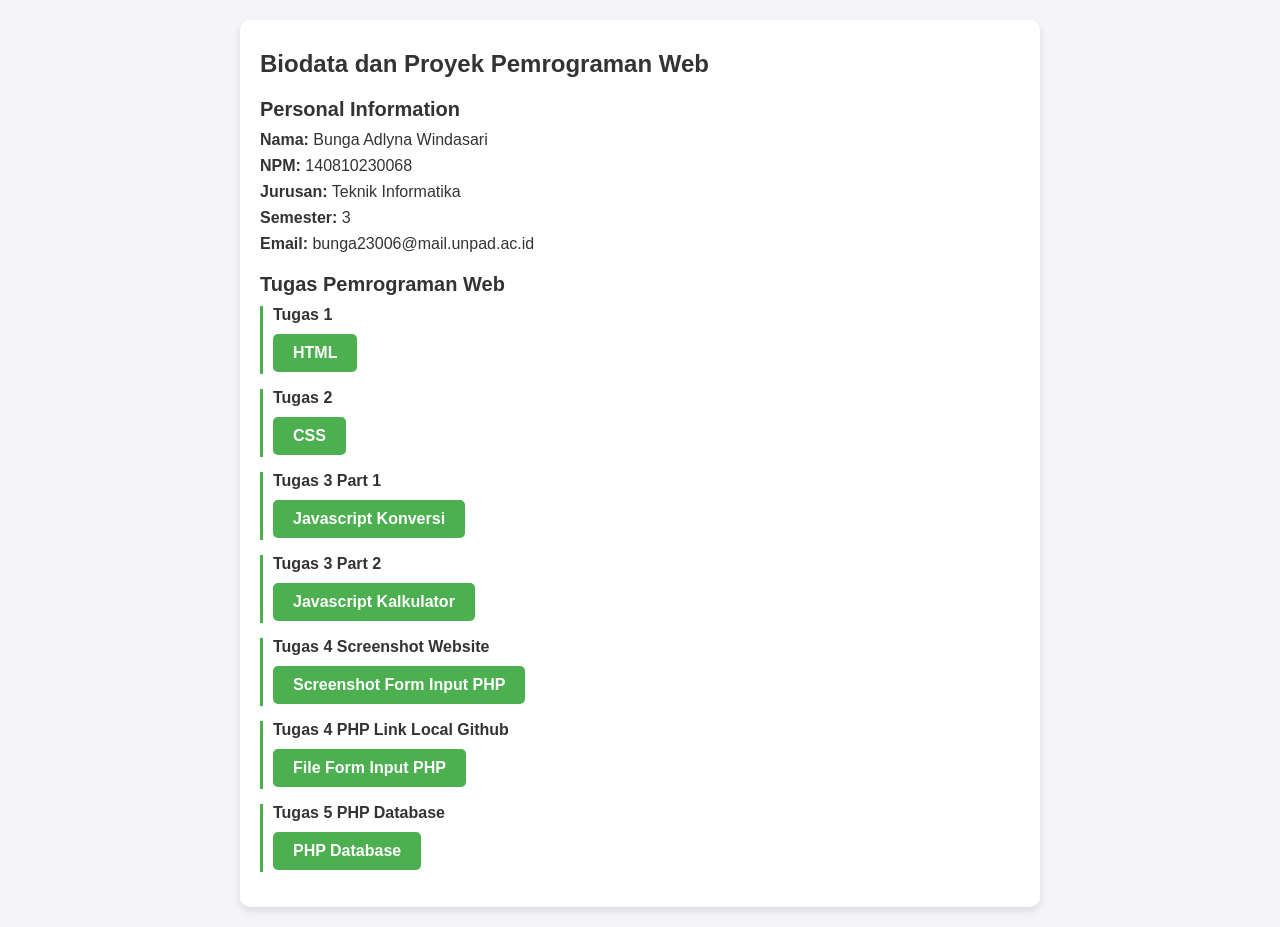
<file: index.html>
<html lang="en">
<head>
    <meta charset="UTF-8">
    <meta name="viewport" content="width=device-width, initial-scale=1.0">
    <title>Biodata dan Proyek Pemrograman Web</title>
    <style>
        * {
            margin: 0;
            padding: 0;
            box-sizing: border-box;
        }

        body {
            font-family: Arial, sans-serif;
            background-color: #f4f4f9;
            color: #333;
            padding: 20px;
        }

        .container {
            max-width: 800px;
            margin: 0 auto;
            background-color: #fff;
            padding: 20px;
            border-radius: 10px;
            box-shadow: 0 4px 8px rgba(0, 0, 0, 0.1);
        }

        h1 {
            font-size: 24px;
            margin-top: 10px;
        }

        p {
            font-size: 18px;
            color: #666;
        }

        .biodata, .projects {
            margin-top: 20px;
        }

        h2 {
            font-size: 20px;
            color: #333;
            margin-bottom: 10px;
        }

        ul {
            list-style-type: none;
        }

        li {
            font-size: 16px;
            margin-bottom: 8px;
        }

        li strong {
            font-weight: bold;
        }

        .projects ul li {
            padding-left: 10px;
            border-left: 3px solid #4CAF50;
            margin-bottom: 15px;
        }

        /* Button Style */
        .project-link {
            display: inline-block;
            padding: 10px 20px;
            background-color: #4CAF50;
            color: white;
            text-decoration: none;
            font-weight: bold;
            border-radius: 5px;
            transition: background-color 0.3s ease;
            margin-bottom: 2px;
            margin-top: 10px;
        }

        .github-link:hover {
            background-color: #45a049;
        }
    </style>
</head>
<body>
    <div class="container">

        <h1>Biodata dan Proyek Pemrograman Web</h1>

        <!-- Biodata Section -->
        <div class="biodata">
            <h2>Personal Information</h2>
            <ul>
                <li><strong>Nama:</strong> Bunga Adlyna Windasari</li>
                <li><strong>NPM:</strong> 140810230068</li>
                <li><strong>Jurusan:</strong> Teknik Informatika</li>
                <li><strong>Semester:</strong> 3</li>
                <li><strong>Email:</strong> bunga23006@mail.unpad.ac.id</li>
            </ul>
        </div>

        <!-- Project Section -->
        <div class="projects">
            <h2>Tugas Pemrograman Web</h2>
            <ul>
                <li>
                    <strong >Tugas 1</strong><br>
                    <a class="project-link" href="Pemrograman-Web/Tugas-1/Tugas1.html" target="_blank">HTML</a>
                </li>
                <li>
                    <strong>Tugas 2</strong><br>
                    <a class="project-link" href="Pemrograman-Web/Tugas-2/Tugas2.html" target="_blank">CSS</a>
                </li>
                <li>
                    <strong>Tugas 3 Part 1</strong><br>
                    <a class="project-link" href="Pemrograman-Web/Tugas-3-Part-1/Tugas3.html" target="_blank">Javascript Konversi</a>
                </li>
                <li>
                    <strong>Tugas 3 Part 2</strong><br>
                    <a class="project-link" href="Pemrograman-Web/Tugas-3-Part-2/Tugas3_Part2.html" target="_blank">Javascript Kalkulator</a>
                </li>
                <li>
                    <strong>Tugas 4 Screenshot Website</strong><br>
                    <a class="project-link" href="Pemrograman-Web/Tugas-4/hasil.html" target="_blank">Screenshot Form Input PHP</a>
                </li>
                <li>
                    <strong>Tugas 4 PHP Link Local Github</strong><br>
                    <a class="project-link" href="https://github.com/bun349/bun349.github.io/blob/main/Pemrograman-Web/Tugas-4/form.php" target="_blank">File Form Input PHP</a>
                </li>
                <li>
                    <strong>Tugas 5 PHP Database</strong><br>
                    <a class="project-link" href="https://github.com/bun349/bun349.github.io/tree/main/Pemrograman-Web/Tugas-5" target="_blank">PHP Database</a>
                </li>
            </ul>
        </div>
    </div>
</body>
</html>
</file>
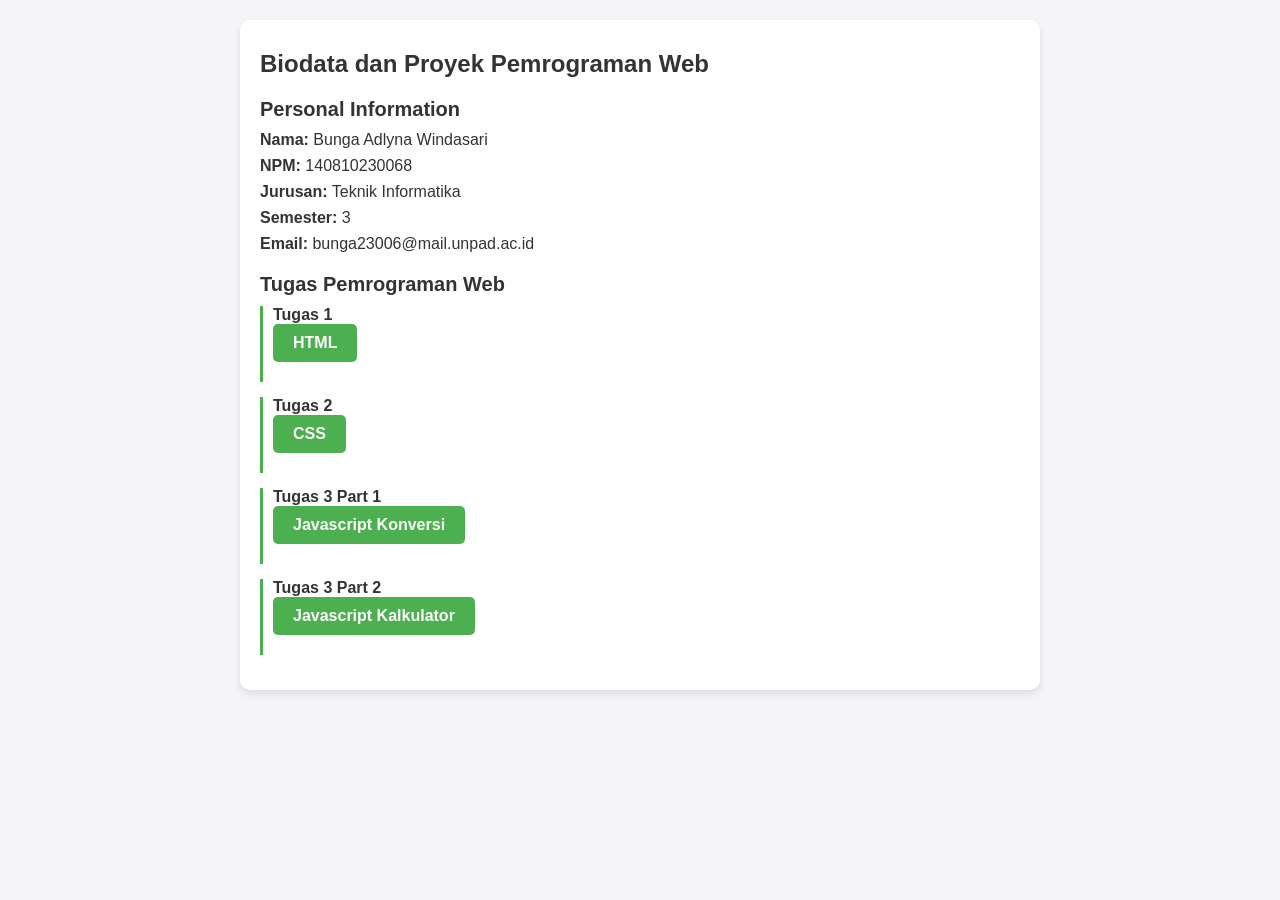
<file: Pemrograman-Web/index.html>
<html lang="en">
<head>
    <meta charset="UTF-8">
    <meta name="viewport" content="width=device-width, initial-scale=1.0">
    <title>Biodata dan Proyek Pemrograman Web</title>
    <style>
        * {
            margin: 0;
            padding: 0;
            box-sizing: border-box;
        }

        body {
            font-family: Arial, sans-serif;
            background-color: #f4f4f9;
            color: #333;
            padding: 20px;
        }

        .container {
            max-width: 800px;
            margin: 0 auto;
            background-color: #fff;
            padding: 20px;
            border-radius: 10px;
            box-shadow: 0 4px 8px rgba(0, 0, 0, 0.1);
        }

        h1 {
            font-size: 24px;
            margin-top: 10px;
        }

        p {
            font-size: 18px;
            color: #666;
        }

        .biodata, .projects {
            margin-top: 20px;
        }

        h2 {
            font-size: 20px;
            color: #333;
            margin-bottom: 10px;
        }

        ul {
            list-style-type: none;
        }

        li {
            font-size: 16px;
            margin-bottom: 8px;
        }

        li strong {
            font-weight: bold;
        }

        .projects ul li {
            padding-left: 10px;
            border-left: 3px solid #4CAF50;
            margin-bottom: 15px;
        }

        /* Button Style */
        .project-link {
            display: inline-block;
            padding: 10px 20px;
            background-color: #4CAF50;
            color: white;
            text-decoration: none;
            font-weight: bold;
            border-radius: 5px;
            transition: background-color 0.3s ease;
            margin-bottom: 20px;
        }

        .github-link:hover {
            background-color: #45a049;
        }
    </style>
</head>
<body>
    <div class="container">

        <h1>Biodata dan Proyek Pemrograman Web</h1>

        <!-- Biodata Section -->
        <div class="biodata">
            <h2>Personal Information</h2>
            <ul>
                <li><strong>Nama:</strong> Bunga Adlyna Windasari</li>
                <li><strong>NPM:</strong> 140810230068</li>
                <li><strong>Jurusan:</strong> Teknik Informatika</li>
                <li><strong>Semester:</strong> 3</li>
                <li><strong>Email:</strong> bunga23006@mail.unpad.ac.id</li>
            </ul>
        </div>

        <!-- Project Section -->
        <div class="projects">
            <h2>Tugas Pemrograman Web</h2>
            <ul>
                <li>
                    <strong >Tugas 1</strong><br>
                    <a class="project-link" href="Tugas 1/Tugas1.html" target="_blank">HTML</a>
                </li>
                <li>
                    <strong>Tugas 2</strong><br>
                    <a class="project-link" href="Tugas 2/Tugas2.html" target="_blank">CSS</a>
                </li>
                <li>
                    <strong>Tugas 3 Part 1</strong><br>
                    <a class="project-link" href="Tugas 3 Part 1/Tugas3.html" target="_blank">Javascript Konversi</a>
                </li>
                <li>
                    <strong>Tugas 3 Part 2</strong><br>
                    <a class="project-link" href="Tugas 3 Part 2/Tugas3_Part2.html" target="_blank">Javascript Kalkulator</a>
                </li>
            </ul>
        </div>
    </div>
</body>
</html>
</file>
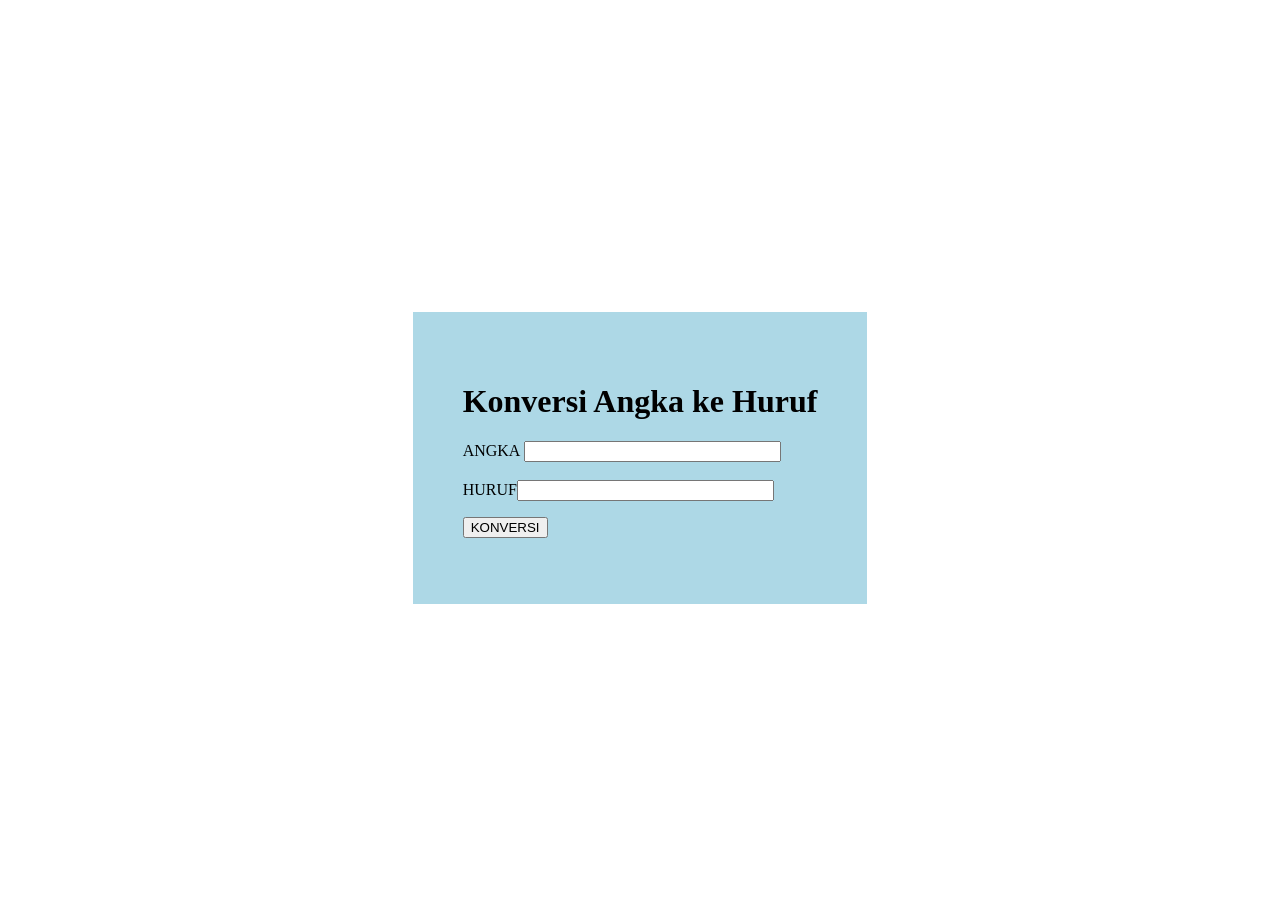
<file: Pemrograman-Web/Tugas 3 Part 1/Tugas3.html>
<html lang="en">

<head>
    <meta charset="UTF-8">
    <meta name="viewport" content="width=device-width, initial-scale=1.0">
    <title>Konversi Angka ke Huruf</title>
    <link rel="stylesheet" href="Tugas3style.css">
    <script src="Tugas3script.js"></script>
</head>

<body>
    <div class="flex-container">
        <div class="centered">
            <header>
                <h1>Konversi Angka ke Huruf</h1>
            </header>
            <form method="POST" name="kirim">
                <p>ANGKA <input type="text" name="T1" size="30"><br><br>
                    HURUF<input type="text" name="T2" size="30">
                </p>
                <p><input type="button" value="KONVERSI" name="B1" onclick=test()>
                </p>
            </form>
        </div>
    </div>
</body>

</html>
</file>
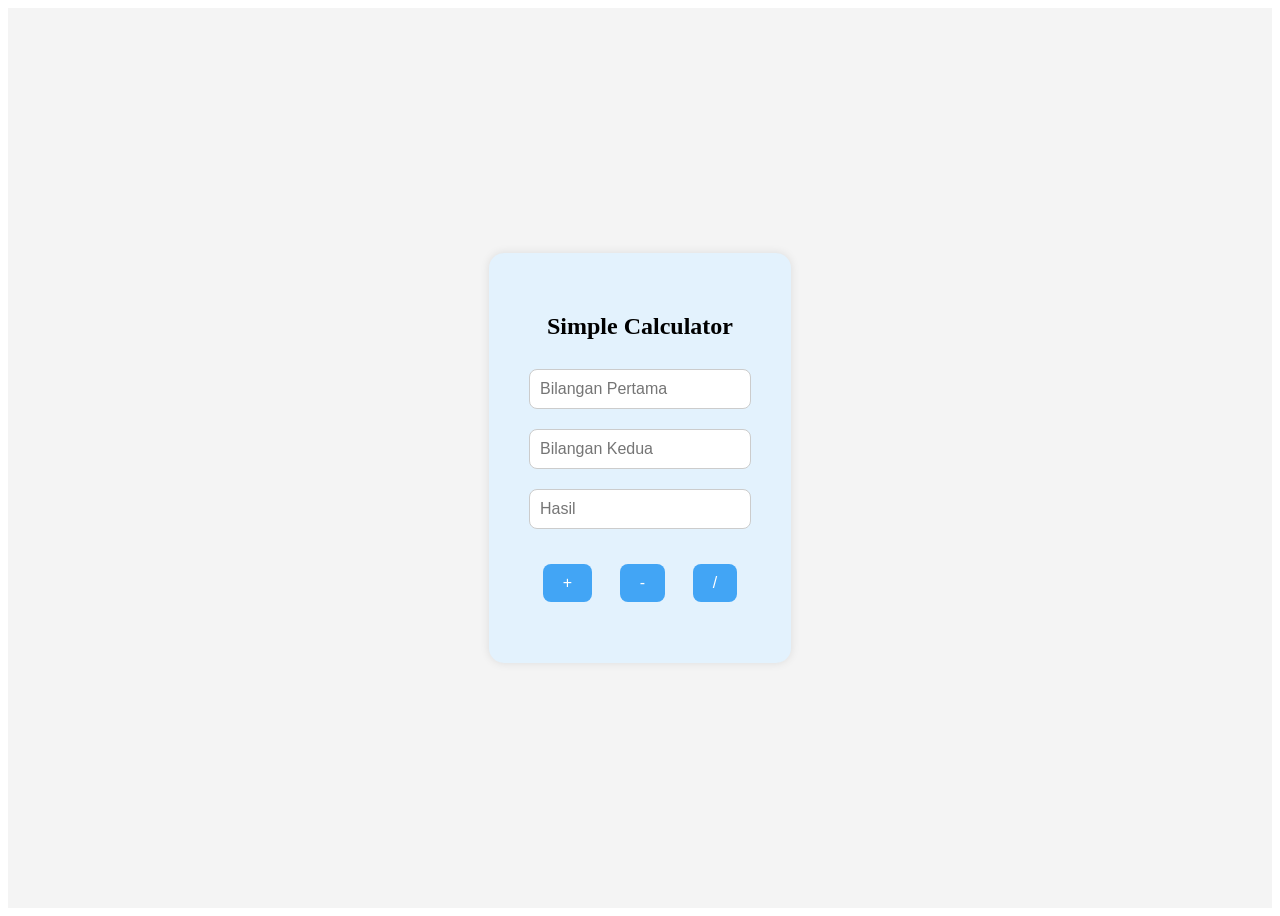
<file: Pemrograman-Web/Tugas 3 Part 2/Tugas3_Part2.html>
<html lang="en">

<head>
    <meta charset="UTF-8">
    <meta name="viewport" content="width=device-width, initial-scale=1.0">
    <title>Document</title>
    <script src="Tugas3_Part2script.js"></script>
    <link rel="stylesheet" href="Tugas3_Part2style.css">
</head>

<body>
    <div class="flex-container">
        <div class="centered">
            <h2>Simple Calculator</h2>
            <form name="kirim">
                <input type="text" name="T1" placeholder="Bilangan Pertama"><br>
                <input type="text" name="T2" placeholder="Bilangan Kedua"><br>
                <input type="text" name="T3" placeholder="Hasil" readonly><br>
                <div class="button-group">
                    <button type="button" onclick="tambah()">+</button>
                    <button type="button" onclick="kurang()">-</button>
                    <button type="button" onclick="bagi()">/</button>
                </div>
            </form>
        </div>
    </div>
</body>

</html>
</file>
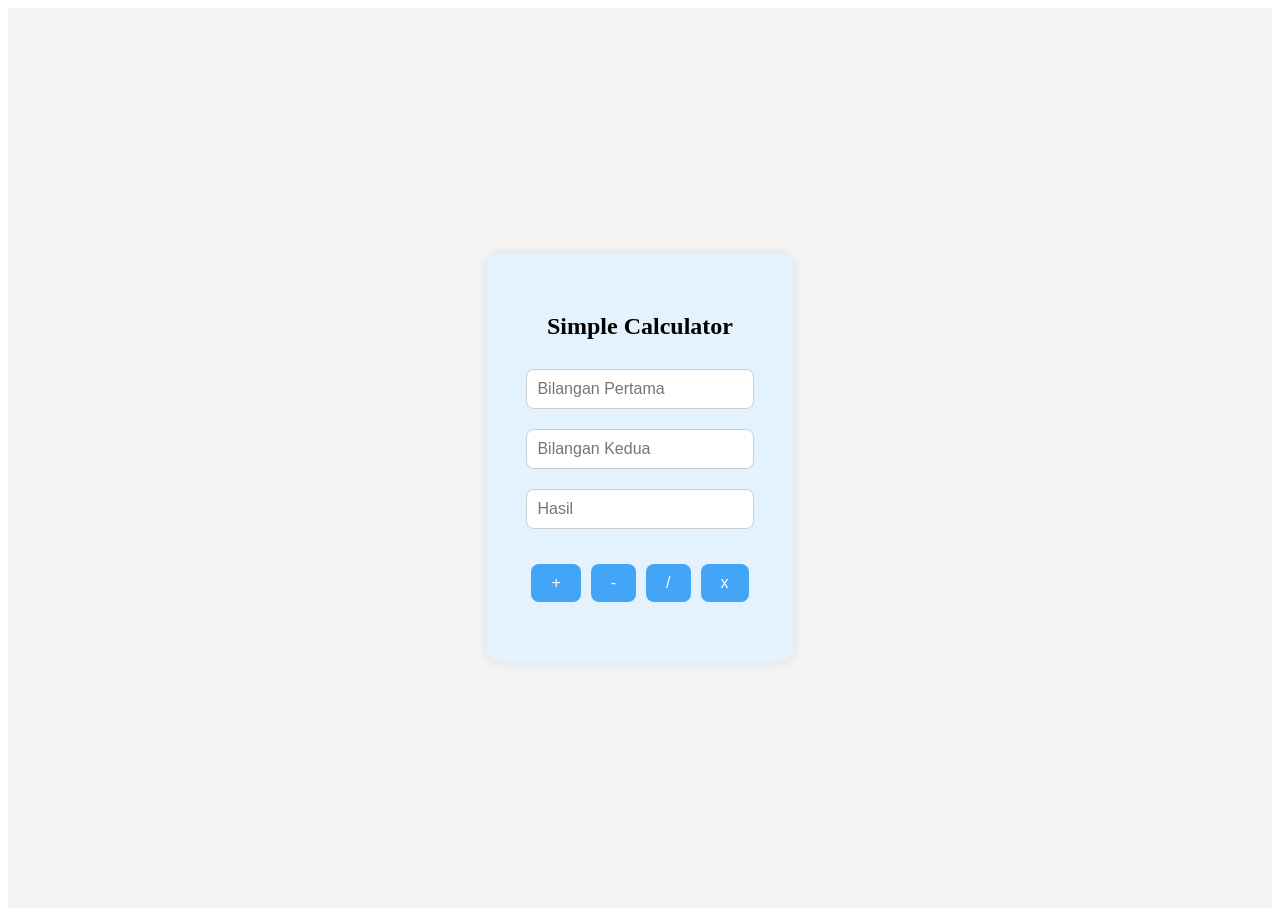
<file: Pemrograman-Web/Tugas-3-Part-2/Tugas3_Part2.html>
<html lang="en">

<head>
    <meta charset="UTF-8">
    <meta name="viewport" content="width=device-width, initial-scale=1.0">
    <title>Kalkulator Simpel</title>
    <script src="Tugas3_Part2script.js"></script>
    <link rel="stylesheet" href="Tugas3_Part2style.css">
</head>

<body>
    <div class="flex-container">
        <div class="centered">
            <h2>Simple Calculator</h2>
            <form name="kirim">
                <input type="text" name="T1" placeholder="Bilangan Pertama"><br>
                <input type="text" name="T2" placeholder="Bilangan Kedua"><br>
                <input type="text" name="T3" placeholder="Hasil" readonly><br>
                <div class="button-group">
                    <button type="button" onclick="tambah()">+</button>
                    <button type="button" onclick="kurang()">-</button>
                    <button type="button" onclick="bagi()">/</button>
                    <button type="button" onclick="kali()">x</button>
                </div>
            </form>
        </div>
    </div>
</body>

</html>
</file>
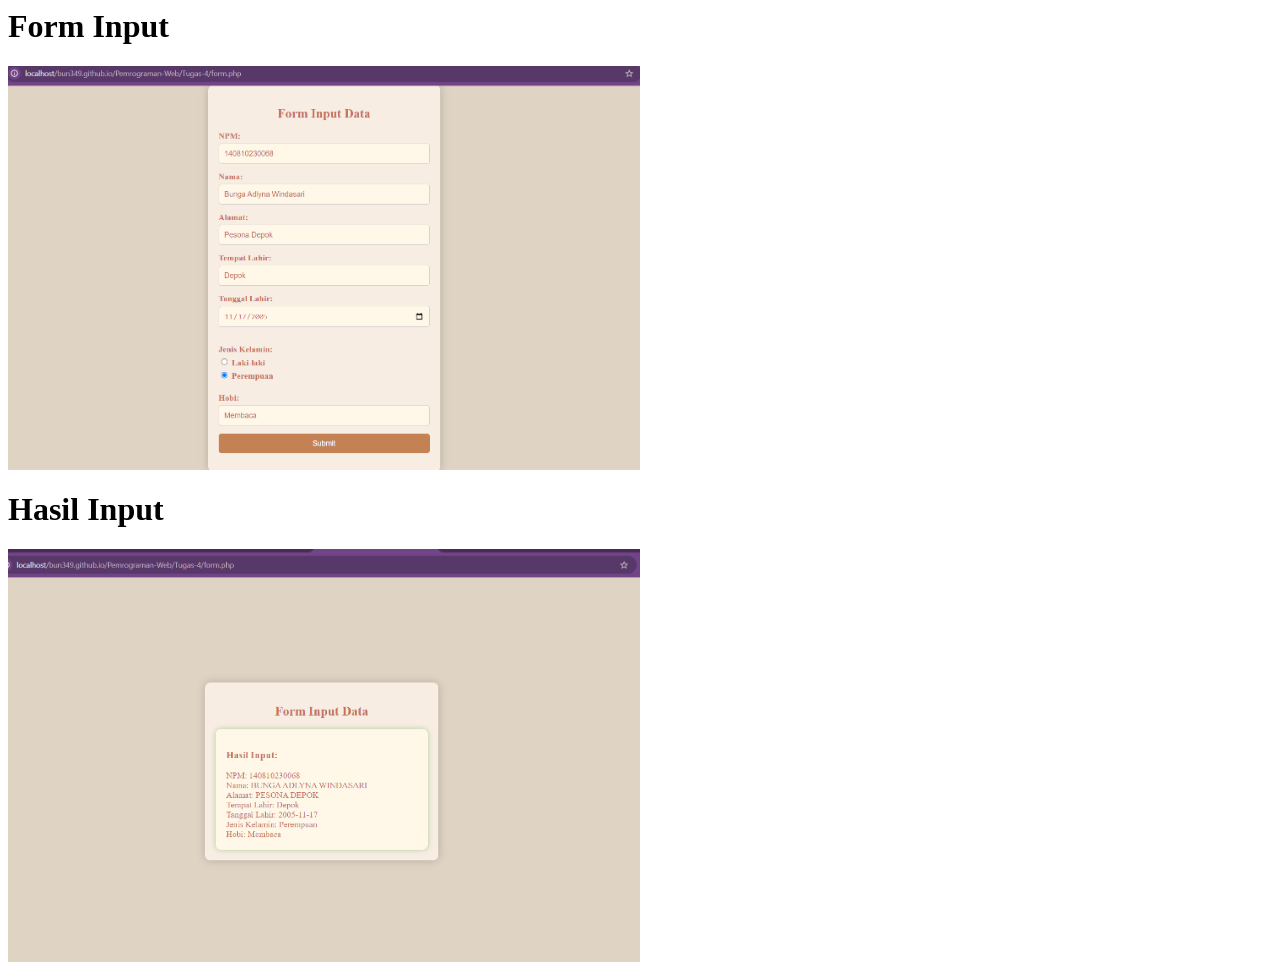
<file: Pemrograman-Web/Tugas-4/hasil.html>
<html lang="en">
<head>
    <meta charset="UTF-8">
    <meta name="viewport" content="width=device-width, initial-scale=1.0">
    <title>Screenshot Form Input PHP</title>
</head>
<body>
    <h1>Form Input</h1>
    <img src="Screenshot 2024-09-29 170604.png" style="width: 50%;">
    <h1>Hasil Input</h1>
    <img src="Screenshot 2024-09-29 170756.png" style="width: 50%;">
</body>
</html>
</file>
<file: Pemrograman-Web/Tugas 3 Part 1/Tugas3style.css>
.flex-container {
    display: flex;
    justify-content: center; /* Center horizontally */
    align-items: center; /* Center vertically */
    height: 100vh; /* Full viewport height */
}
.centered {
    background-color: lightblue;
    padding: 50px;

}
</file>
<file: Pemrograman-Web/Tugas 3 Part 2/Tugas3_Part2style.css>
.flex-container {
    display: flex;
    justify-content: center;
    align-items: center;
    height: 100vh;
    background-color: #f4f4f4;
}

/* Centered form styling */
.centered {
    background-color: #e3f2fd;
    padding: 40px;
    border-radius: 15px;
    box-shadow: 0px 0px 10px rgba(0, 0, 0, 0.1);
    text-align: center;
}

/* Input fields styling */
input[type="text"] {
    width: 100%;
    padding: 10px;
    margin: 10px 0;
    border-radius: 8px;
    border: 1px solid #ccc;
    font-size: 16px;
    box-sizing: border-box;
}

/* Buttons styling */
button {
    padding: 10px 20px;
    margin: 5px;
    border: none;
    border-radius: 8px;
    background-color: #42a5f5;
    color: white;
    font-size: 16px;
    cursor: pointer;
    transition: background-color 0.3s ease;
}

button:hover {
    background-color: #1976d2;
}

/* Form buttons alignment */
.button-group {
    display: flex;
    justify-content: space-around;
    margin-top: 20px;
}
</file>
<file: Pemrograman-Web/Tugas-3-Part-2/Tugas3_Part2style.css>
.flex-container {
    display: flex;
    justify-content: center;
    align-items: center;
    height: 100vh;
    background-color: #f4f4f4;
}

/* Centered form styling */
.centered {
    background-color: #e3f2fd;
    padding: 40px;
    border-radius: 15px;
    box-shadow: 0px 0px 10px rgba(0, 0, 0, 0.1);
    text-align: center;
}

/* Input fields styling */
input[type="text"] {
    width: 100%;
    padding: 10px;
    margin: 10px 0;
    border-radius: 8px;
    border: 1px solid #ccc;
    font-size: 16px;
    box-sizing: border-box;
}

/* Buttons styling */
button {
    padding: 10px 20px;
    margin: 5px;
    border: none;
    border-radius: 8px;
    background-color: #42a5f5;
    color: white;
    font-size: 16px;
    cursor: pointer;
    transition: background-color 0.3s ease;
}

button:hover {
    background-color: #1976d2;
}

/* Form buttons alignment */
.button-group {
    display: flex;
    justify-content: space-around;
    margin-top: 20px;
}
</file>
